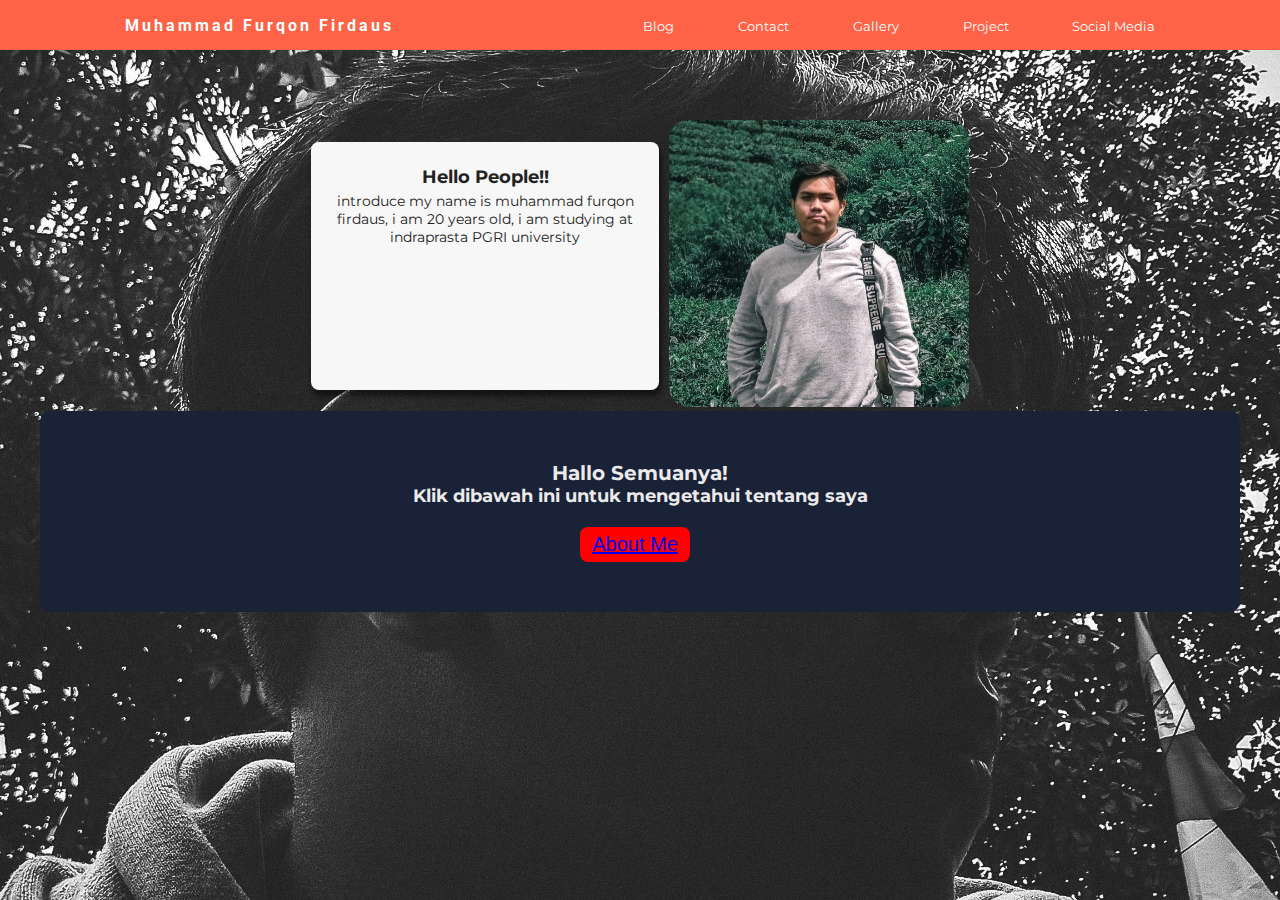
<file: index.html>
<!DOCTYPE html>
<html lang="en">
<head>
    <meta charset="UTF-8">
    <meta http-equiv="X-UA-Compatible" content="IE=edge">
    <meta name="viewport" content="width=device-width, initial-scale=1.0">
    <link rel="stylesheet" type="text/css" href="style.css">
    <link rel="preconnect" href="https://fonts.googleapis.com">
<link rel="preconnect" href="https://fonts.gstatic.com" crossorigin>
<link href="https://fonts.googleapis.com/css2?family=Montserrat&family=Roboto:ital,wght@1,100&display=swap" rel="stylesheet">
    <title>MuhammadFurqonFirdaus</title>
</head>
<body>
    <nav>
        <!-- awal navbar -->
        <div class="logoNav">
            <h4>Muhammad Furqon Firdaus</h4>
        </div>

        <ul>
            <li><a href="https://jakartaitinformation.blogspot.com/">Blog</a></li>
                <li><a href="mailto:furqonfirdaus@gmail.com">Contact</a></li>
                <li><a href="galeri.html">Gallery</a></li>
                <li><a href="https://github.com/furqonfirdaus">Project</a></li>
                <li><a href="https://instagram.com/muhammad_furqon_firdaus03?igshid=YmMyMTA2M2Y">Social Media</a></li>
        </ul>

        <div class="menu-toggle">
            <input type="checkbox" />
            <span></span>
            <span></span>
            <span></span>
        </div>
        <!-- akhir navbar -->
    </nav>
    <div class="container">
        <div class="intro">
            <div class="card-item">
                <p class="card-title">Hello People!!</p>
                <p class="card-description">introduce my name is muhammad furqon firdaus, i am 20 years old, i am studying at indraprasta PGRI university
                </p>
            </div>
        <div>
        <img src="furqon.jpg" class="img-foto"/>
        </div>
    </div>
    <div class="parallax">
        <div class="tentang">
                        <p class="title">Hallo Semuanya!</p>
                        <p class="description">Klik dibawah ini untuk mengetahui tentang saya</p>
            <div class="mt-10">
                <button class="btn-cta"><a href="portfolio.html"> About Me </a> </button>
            </div>
        </div>
    </div>
    <script src="script.js"></script>
</body>
</html>
</file>
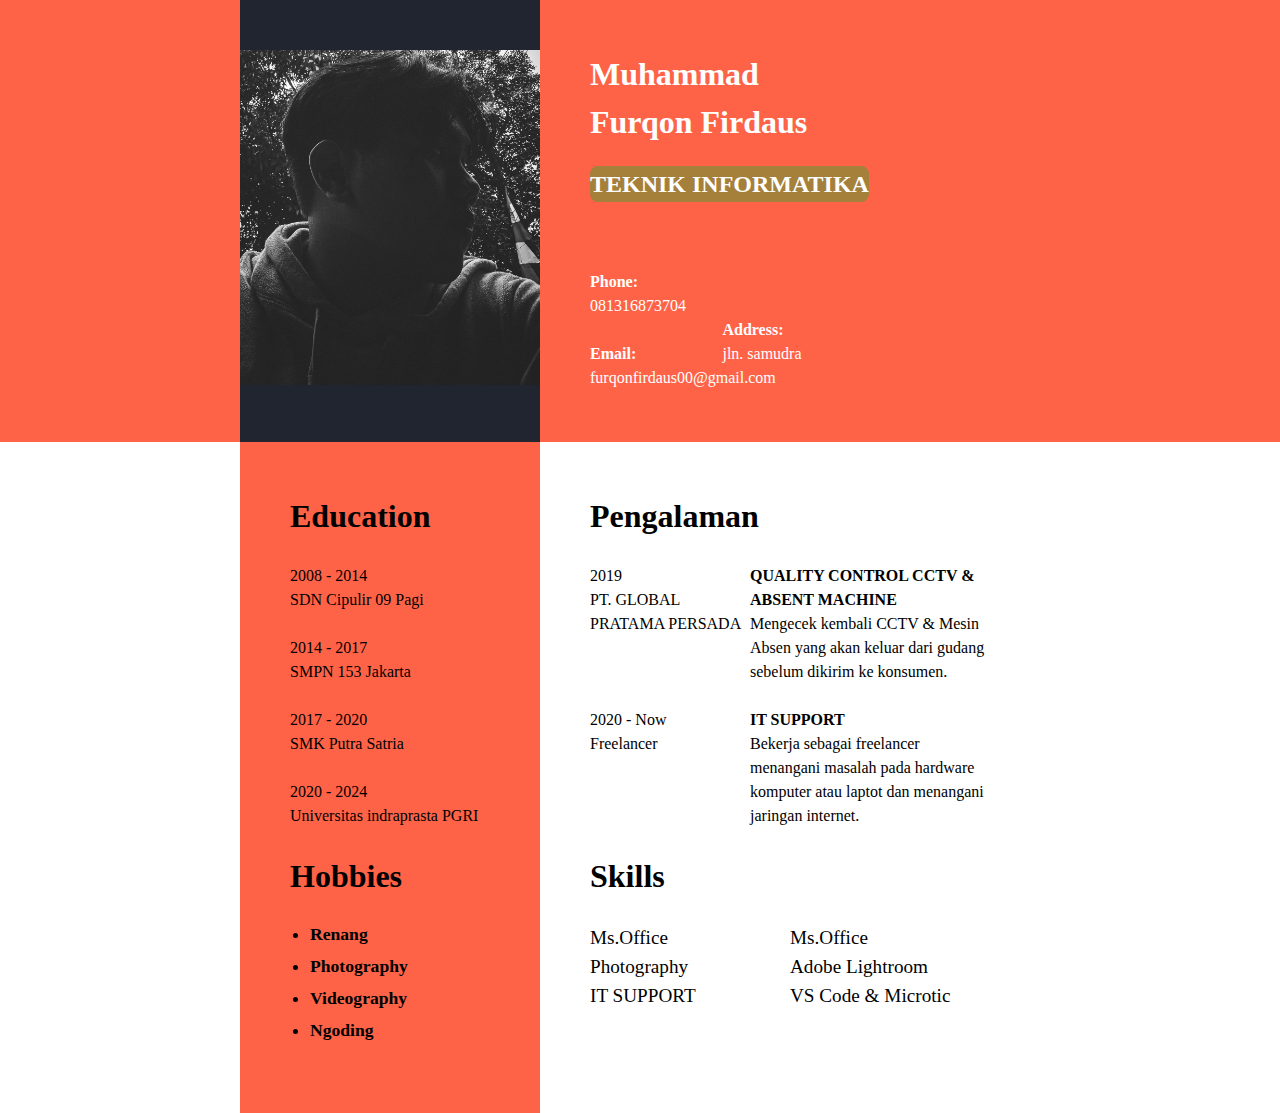
<file: portfolio.html>
<!DOCTYPE html>
<html lang="en" dir="ltr">
  <head>
    <meta charset="utf-8">
    <title>Portfolio furqon</title>
    <link rel="stylesheet" href="portfolio.css">
  </head>
  <body>
    <header>
      <div class="container clearfix">
        <div class="sidebar">
          <img src="mff.jpg" alt="Profile Picture">
        </div>
        <div class="content">
          <h1>
            Muhammad <br>
            Furqon Firdaus
          </h1>
          <h2>TEKNIK INFORMATIKA</h2>

          <section class="clearfix mt-2">
            <div class="float-50">
              <div><strong>Phone:</strong></div>
              <div class="mb-1">081316873704</div>

              <div><strong>Email:</strong></div>
              <div>furqonfirdaus00@gmail.com</div>
            </div>
            <div class="float-50">
              <div class="mt-2"><strong>Address:</strong></div>
              <div>jln. samudra</div>
            </div>
          </section>


        </div>
      </div>
    </header>

    <main>
      <div class="container clearfix">
        <div class="sidebar">
          <h1 class="mb-1">Education</h1>
          <section>
            <div>2008 - 2014</div>
            <div class="mb-1">SDN Cipulir 09 Pagi</div>
            <div>2014 - 2017</div>
            <div class="mb-1">SMPN 153 Jakarta</div>
            <div>2017 - 2020</div>
            <div class="mb-1">SMK Putra Satria</div>
            <div>2020 - 2024</div>
            <div class="mb-1">Universitas indraprasta PGRI</div>
          </section>

          <h1>Hobbies</h1>
          <ul>
            <li>Renang</li>
            <li>Photography</li>
            <li>Videography</li>
            <li>Ngoding</li>
          </ul>
        </div>
        <div class="content">
          <h1 class="mb-1">Pengalaman</h1>
          <section class="clearfix">
            <div class="float-40 mb-1">
              <div>2019</div>
              <div>PT. GLOBAL PRATAMA PERSADA</div>
            </div>
            <div class="float-60 mb-1">
              <div><strong>QUALITY CONTROL CCTV & ABSENT MACHINE</strong></div>
              <div>Mengecek kembali CCTV & Mesin Absen yang akan keluar dari gudang
                sebelum dikirim ke konsumen.</div>
            </div>
            <div class="float-40 mb-1">
              <div>2020 - Now</div>
              <div>Freelancer</div>
            </div>
            <div class="float-60 mb-1">
              <div><strong>IT SUPPORT</strong></div>
              <div>Bekerja sebagai freelancer menangani masalah pada hardware
                komputer atau laptot dan menangani jaringan internet.</div>
            </div>

          </section>

          <h1 class="mb-1">Skills</h1>
          <section class="skills">
            <div class="float-50">
              <div>Ms.Office</div>
              <div>Photography</div>
              <div>IT SUPPORT</div>
            </div>
            <div class="float-50">
              <div>Ms.Office</div>
              <div>Adobe Lightroom</div>
              <div>VS Code & Microtic</div>
            </div>
            <div class="clear">
            </div>
          </section>

        </div>
      </div>
    </main>
  </body>
</html>
</file>
<file: style.css>
*{
    margin: 0;
    padding: 0;
}

body {
    font-family: 'Montserrat', sans-serif;
    overflow-x: hidden;
    background-image: url(mff.jpg) ;
    background-size: cover;
    background-repeat: no-repeat;
}


/*navbar*/

nav {
    display: flex;
    background-color: tomato;
    justify-content: space-around;
    color: azure;
    height: 50px;
    align-items: center;
}

nav .logoNav{
    font-family: 'Roboto', cursive;
    letter-spacing: 3px;
}

nav ul{
    display: flex;
    list-style: none;
    width: 40%;
    justify-content: space-between;
}
nav ul li a{
    color: azure;
    text-decoration: none;
    font-size: 0.8em;
}
nav ul li a:hover{
    
    color: azure;
}

/* header section */
.container {
	max-width: 1200px;
	margin: 0 auto;
	padding: 70px 0;
}

.intro {
    
	display: flex;
	flex-direction: row;
	justify-content: center;
	align-items: center;
	gap: 10px;
	text-align: center;
}
.card-item {
    border-radius: 8px;
	text-align: center;
	width: 25%;
	min-height: 200px;
	max-height: 300px;
	background: #f7f7f7;
	color: #222;
	padding: 24px;
	box-shadow: 2px 5px 5px 1px rgba(0,0,0,0.5);
}

.card-title {
	font-size: 18px;
	font-weight: bolder;
}

.card-description {
	font-size: 14px;
	margin-top: 4px;
}
.img-foto{
    width: 80;
    max-width: 300px;
    max-height: auto;
    border-radius: 20px;
    z-index: -10;
}

/* paralax */

.tentang {
    display: flex;
    justify-content: center;
    align-items: center;
    flex-direction: column;
    background: #1a2238;
    color: #eaeaea;
    padding: 50px;
    border-radius: 10px;
}

.mt-10{
    margin-top: 20px;
}
.title {
    font-size: 20px;
    font-weight: bold;
}

.description {
    font-size: 18px;
    font-weight: bolder;
}

.btn-cta {
    list-style: none;
    margin-right: 10px;
    border: none;
    font-size: 20px;
    padding: 6px 12px;
    background: red;
    color: #eaeaea;
    border-radius: 8px;
    cursor: pointer;
}
/* hamburger menu */

.menu-toggle{
    display: none;
    flex-direction: column;
    height: 20px;
    justify-content: space-between;
    position: relative;

}

.menu-toggle input {
    position: absolute;
    width: 40px;
    height: 28px;
    left: -5px;
    top: -3px;
    opacity: 0;
    cursor: pointer;
    z-index: 2;
}

.menu-toggle span{
    display: block;
    width: 28px;
    height: 3px;
    background-color: azure;
    border-radius: 3px;
    transition: all 0.5s;
}

/* hamburger menu */
.menu-toggle span:nth-child(2){
    transform-origin: 0 0;
}

.menu-toggle span:nth-child(4){
    transform-origin: 0 100%;
}
.menu-toggle input:checked ~ span:nth-child(2){
    background-color: white;
    transform:rotate(45deg) translate(-1px, -1px);
}

.menu-toggle input:checked ~ span:nth-child(4){
    transform:rotate(-45deg) translate(-1px, 0);
    background-color: white;
}

.menu-toggle input:checked ~ span:nth-child(3){
    opacity: 0;
    transform: scale(0);
}
/* responsive */
@media screen and (max-width : 768px){
    nav ul{
        width: 50%;
    }

}

@media screen and (max-width : 576px){
    .menu-toggle{
        display: flex;
    }
    nav ul{
        position: absolute;
        right: 0;
        top:0;
        width: 100%;
        height: 100vh;
        justify-content: space-evenly;
        flex-direction: column;
        align-items: center;
        background-color: tomato;
        
        transform: translateX(100%);
        transition: all 1s;
    }

    body{
        height: 100vh;
    }
    nav ul.slide{
        transform: translateX(0);
    }
    
    

}
</file>
<file: portfolio.css>
body
{
  line-height: 1.5;
  margin: 0;
}

h1
{
  margin: 0;
}

h2
{
  background-color: rgb(165, 128, 59);
  display: inline-block;
  border-radius: 8px;
}

header
{
  background-color: tomato;
  color: white;
}

main
{
  background-color: white;
}

.container
{
  width: 800px;
  margin: 0 auto;
}

.sidebar
{
  width: 300px;
  background-color: #212530;
  padding: 50px 0;
  float: left;
}

.sidebar img
{
  width: 100%;
}

.content
{
  float: left;
  width: 500px;
  padding: 50px 50px;
  box-sizing: border-box;
}

.clearfix
{
  content : "";
  clear: both;
  display : table;
}

.float-50
{
  float: left;
  width: 50%;
}

.float-40
{
  float: left;
  width: 40%;
}

.float-60
{
  float: left;
  width: 60%;
}

.mb-1
{
  margin-bottom: 1.5rem;
}

.mt-2
{
  margin-top: 3rem;
}

main .sidebar
{
  background-color: tomato;
  padding: 50px 50px;
  box-sizing: border-box;
}

ul
{
  font-weight: bold;
  font-size: 1.1rem;
  line-height: 2rem;
  padding-left: 20px;
}

.clear
{
  clear: both;
}

.skills
{
  font-size: 1.2rem;
}
</file>
